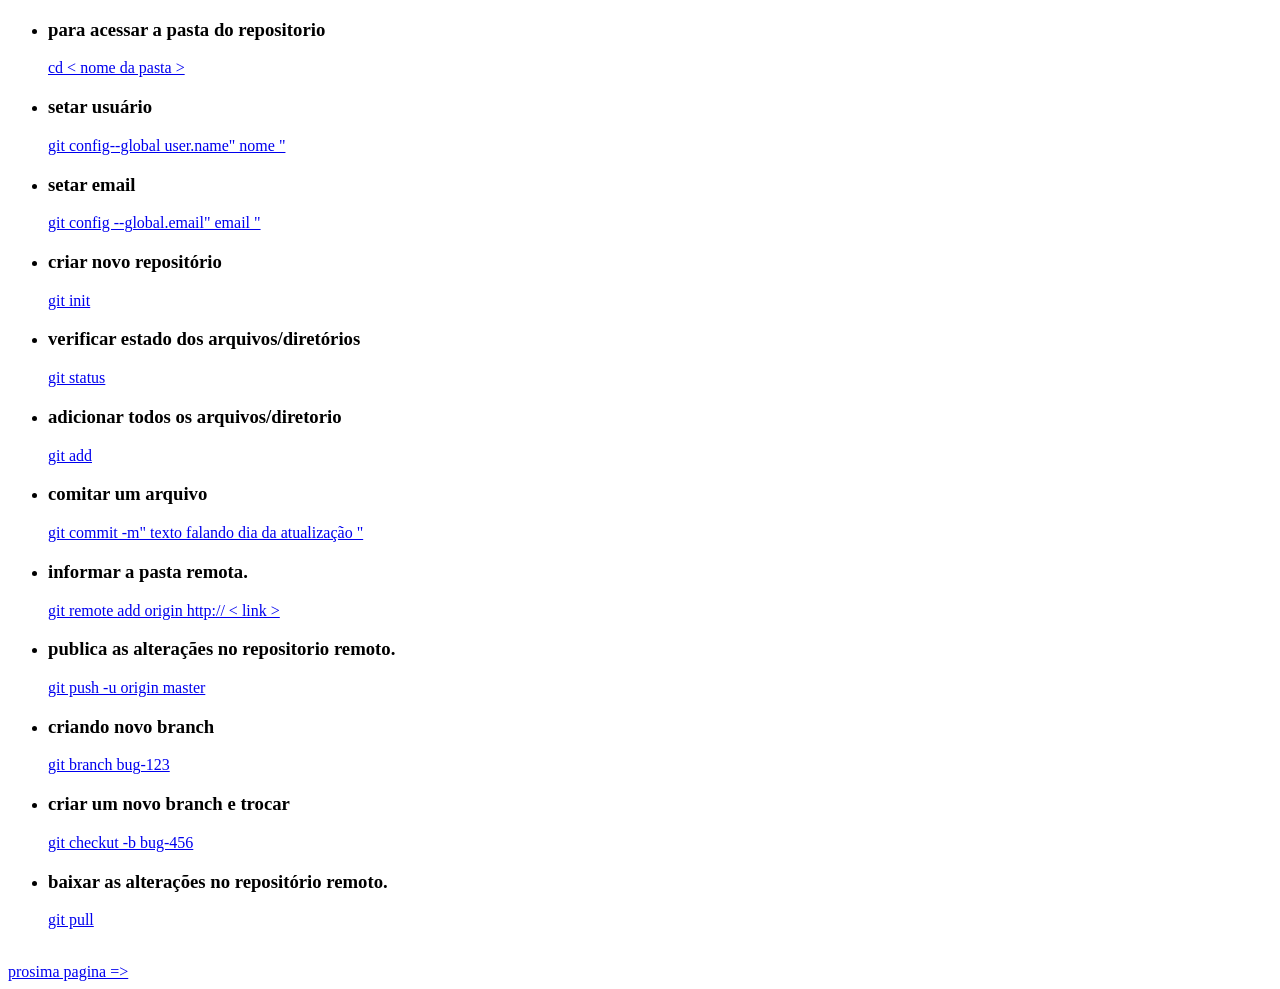
<file: trabalinho1/index.html>
<!DOCTYPE html>
<html lang="en">
<head>
    <meta charset="UTF-8">
    <meta http-equiv="X-UA-Compatible" content="IE=edge">
    <meta name="viewport" content="width=device-width, initial-scale=1.0">
    <title>Criar uma página em HTML com os comandos do github em lista ordenada com links</title>
</head>
<body>
    <ul>
        <li>
            <h3> para acessar a pasta do repositorio </h3>
            <a href="#"> cd < nome da pasta ></a>
        </li>
        <li>
            <h3> setar usuário </h3>
            <a href="#"> git config--global user.name" nome " </a>
        </li>
        <li>
            <h3> setar email </h3>
            <a href="#"> git config --global.email" email " </a>
        </li>
        <li>
            <h3> criar novo repositório </h3>
            <a href="#"> git init </a>
        </li>
        <li>
            <h3> verificar estado dos arquivos/diretórios </h3>
            <a href="#"> git status </a>
        </li>
         <li>
             <h3> adicionar todos os arquivos/diretorio </h3>
             <a href="#"> git add </a>
         </li>
         <li> 
             <h3> comitar um arquivo </h3>
             <a href="#"> git commit -m" texto falando dia da atualização " </a>
         </li>
         <li> 
            <h3> informar a pasta remota. </h3>
            <a href="#"> git remote add origin http:// < link > </a>
        </li>
        <li> 
            <h3> publica as alteraçães no repositorio remoto. </h3>
            <a href="#"> git push -u origin master </a>
        </li>
        <li> 
            <h3> criando novo branch </h3>
            <a href="#"> git branch bug-123 </a>
        </li>
        <li> 
            <h3> criar um novo branch e trocar </h3>
            <a href="#"> git checkut -b bug-456 </a>
        </li>
        <li> 
            <h3> baixar as alterações no repositório remoto. </h3>
            <a href="#"> git pull </a>
        </li>
    </ul>
    <br>
    <a href="pagina2.html"> prosima pagina =></a>
</body>
</html>
</file>
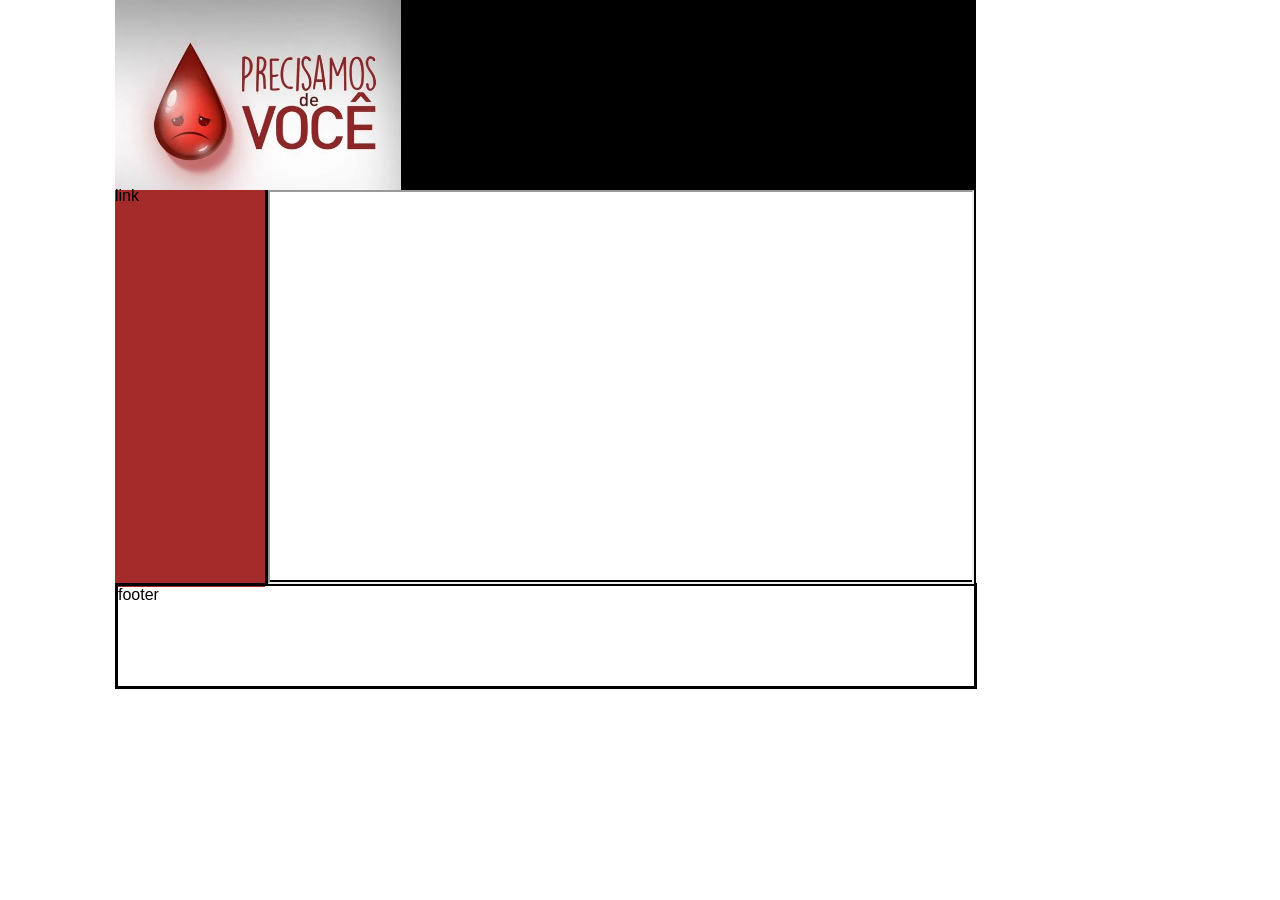
<file: aula06/projeto/index.html>
<!DOCTYPE html>
<html lang="en">
<head>
    <meta charset="UTF-8">
    <meta http-equiv="X-UA-Compatible" content="IE=edge">
    <meta name="viewport" content="width=device-width, initial-scale=1.0">
    <title>Document</title>
    <link rel="stylesheet" href="css/stayle.css">
</head>
<body>
 <!-- <h1> olá mundo </h1>-->
<div id="conteiner">

    <div id="banner">
        
        <img id="s" src="imagem/nivel_critico_hemoba-555x369.webp" alt="">
    </div>
    <div id="link">
        link
       
    </div>
    <div id="texto">
        <iframe width="702" height="390" src="https://www.youtube-nocookie.com/embed/Spe4q3Dr-5E?start=22" title="YouTube video player" frameborder="500" allow="accelerometer; autoplay; clipboard-write; encrypted-media; gyroscope; picture-in-picture" allowfullscreen></iframe>
    </div>
    <div id="footer">
        footer
    </div>
</div>

</html>
</file>
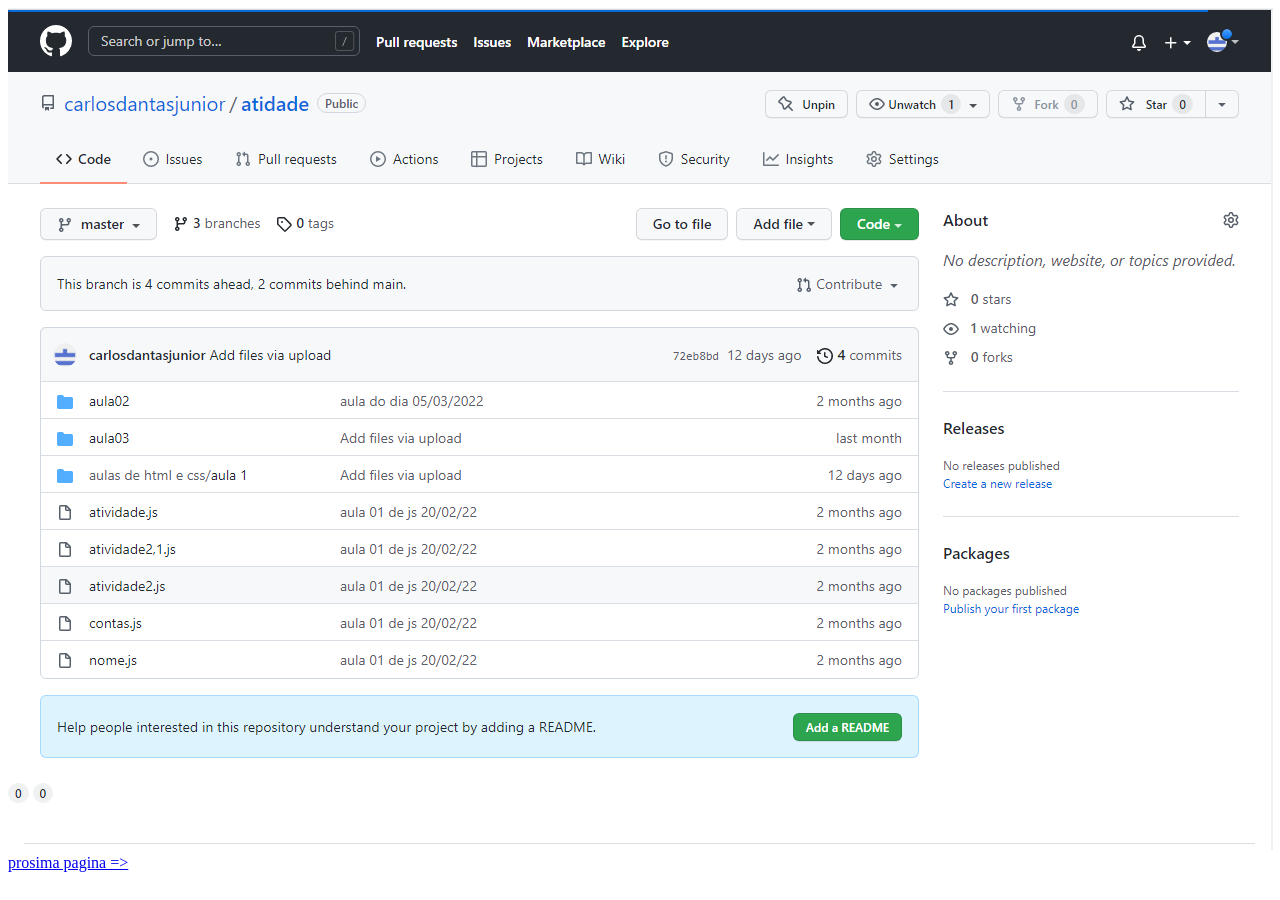
<file: trabalinho1/pagina2.html>
<!DOCTYPE html>
<html lang="en">
<head>
    <meta charset="UTF-8">
    <meta http-equiv="X-UA-Compatible" content="IE=edge">
    <meta name="viewport" content="width=device-width, initial-scale=1.0">
    <title>uma página HTML com o print do github web (Repositório remoto)</title>
</head>
<body>
    <img src="image/Captura de tela do repositorio.png" alt="">
    <a href="pagina3.html"> prosima pagina =></a>
</body>
</html>
</file>
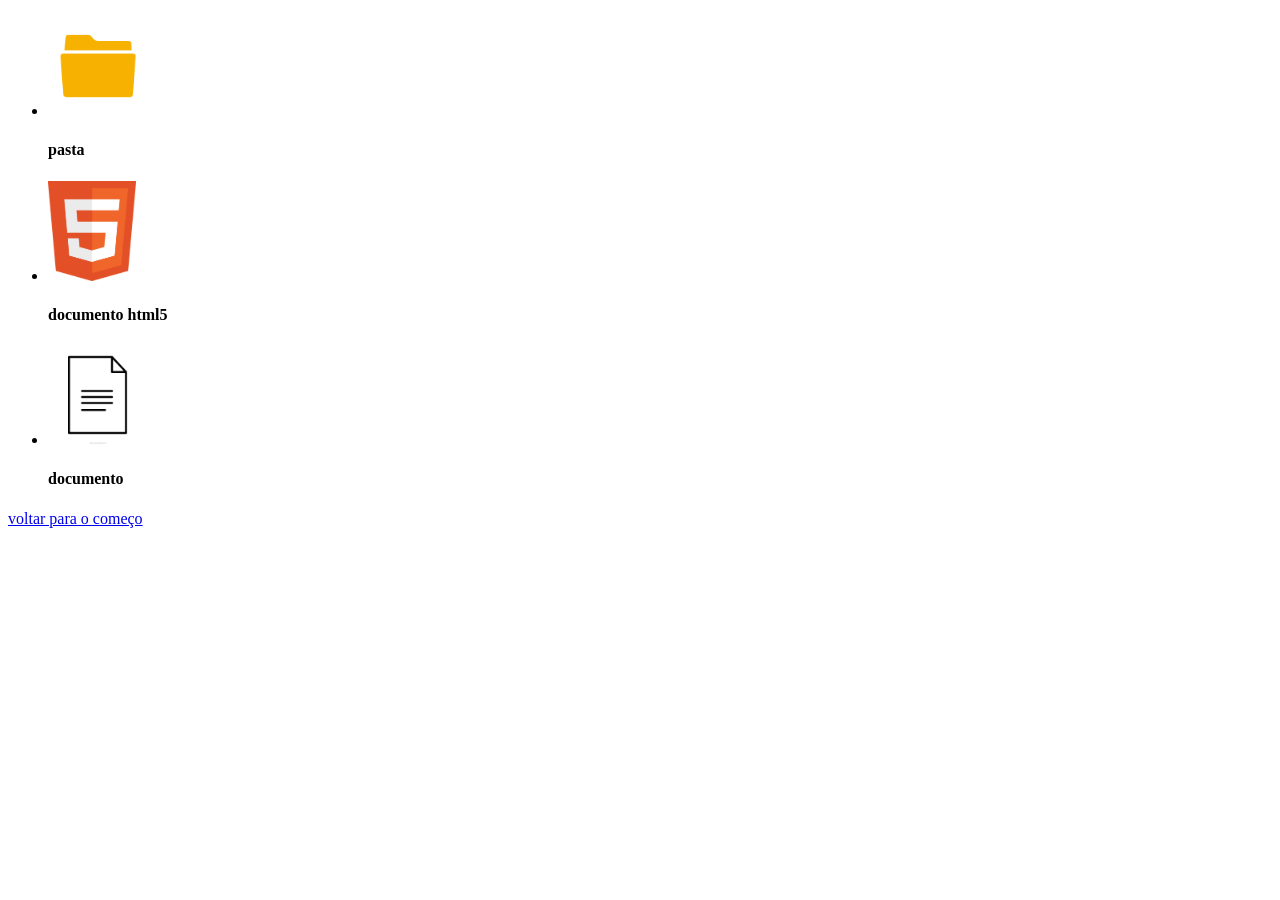
<file: trabalinho1/pagina3.html>
<!DOCTYPE html>
<html lang="en">
<head>
    <meta charset="UTF-8">
    <meta http-equiv="X-UA-Compatible" content="IE=edge">
    <meta name="viewport" content="width=device-width, initial-scale=1.0">
    <title>Document</title>
</head>
<body>
    <ul>
        <li>
            <a href="pasta.html"><img src="image/icone-de-dossier-symbole-png-jaune.png" width="100px" heignt="100px" title="pasta"></a>
            <h4>pasta</h4>
        </li>
    </ul>
    <ul>
        <li>
            <img src="image/html5-logo-8.png" height="100px" alt="">
        </li>
        <h4>documento html5</h4>
    </ul>
    <ul>
        <li>
            <img src="image/documento.png" height="100px" width="100px" alt="">
        </li>
        <h4> documento </h4>
    </ul>
    <a href="index.html"> voltar para o começo </a>
</body>
</html>
</file>
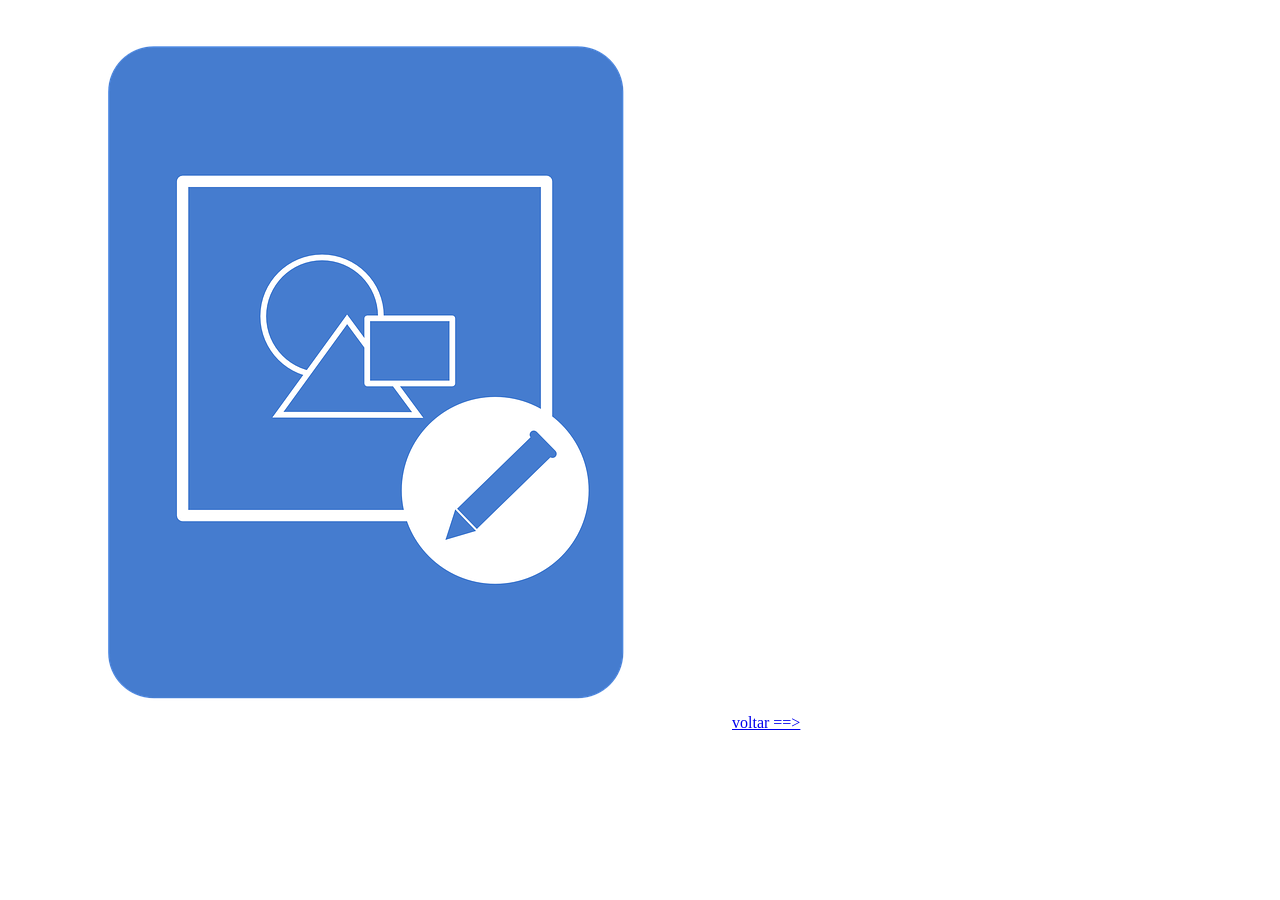
<file: trabalinho1/pasta.html>
<!DOCTYPE html>
<html lang="en">
<head>
    <meta charset="UTF-8">
    <meta http-equiv="X-UA-Compatible" content="IE=edge">
    <meta name="viewport" content="width=device-width, initial-scale=1.0">
    <title>Document</title>
</head>
<body>
    <img src="image/foto.png" alt="">
    <a href="pagina3.html"> voltar ==> </a>
</body>
</html>
</file>
<file: aula06/projeto/css/stayle.css>
*{
    position: 0;
    margin: 0;
    font-family: arial;
}
#conteiner{
    height: 616px;
    width: 1050px;
    margin: 0 auto;
}

#banner{
    width: 82%;
    height: 187px;
    background-color: black;
    color: aliceblue;
   
}
#link{
height: 400px;
width: 150px;
background-color: brown;
margin-left: 0;
}
#texto{
    height: 390px;
    width: 705px;
    border: solid;
    margin-left: 150px;
    margin-top: -400px;
}

#footer{
    border: solid;
    width: 81.5%;
    height: 100px;
}
#s{
    height:190px ;
    width: 862
    
    
    px; ;
}
</file>
